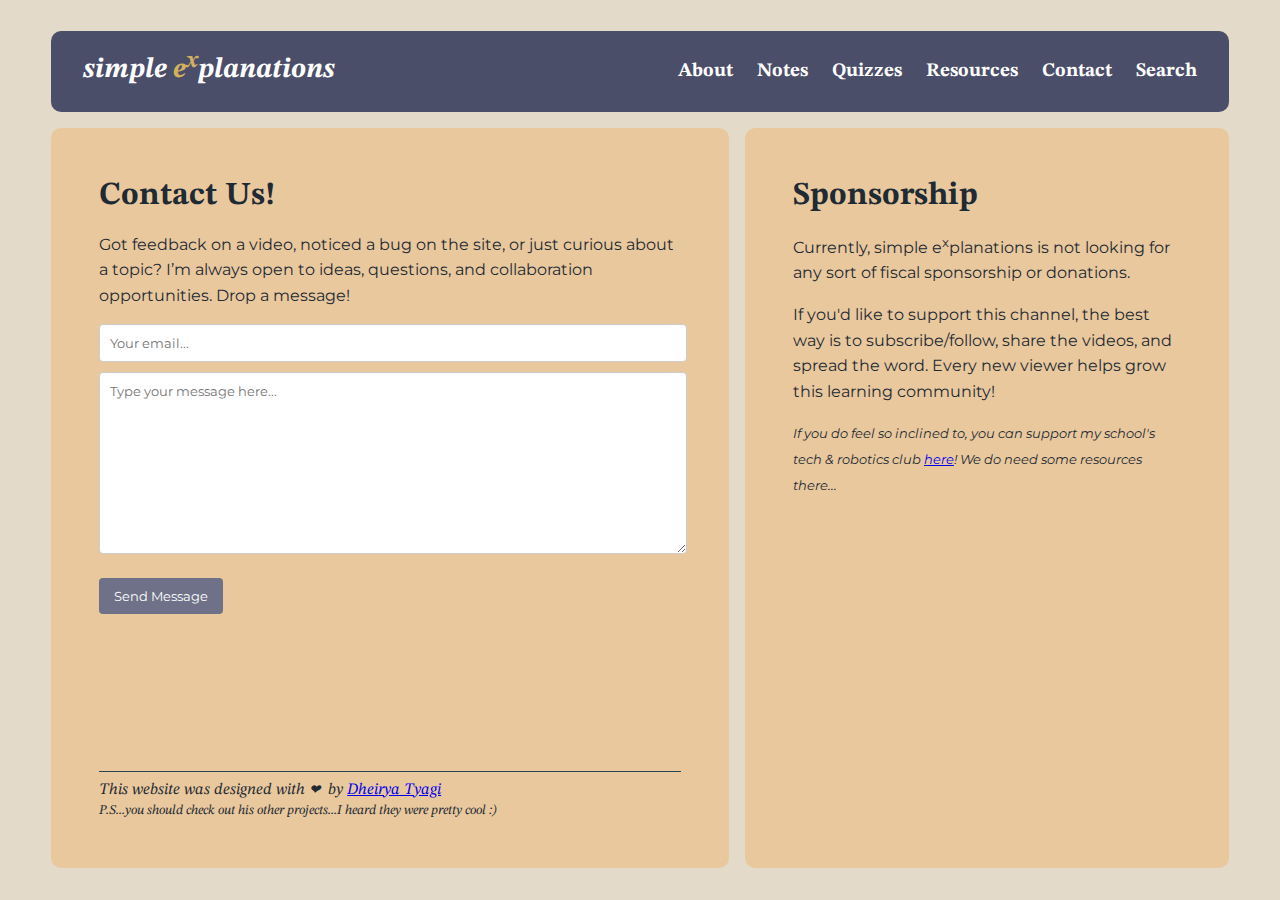
<file: contact.html>
<!doctype html>
<html lang="en">
<head>
    <link rel="preconnect" href="https://fonts.googleapis.com">
    <link rel="preconnect" href="https://fonts.gstatic.com" crossorigin>
    <meta charset="UTF-8">
    <meta name="viewport" content="width=device-width, initial-scale=1.0">
    <title>Contact Simple Explanations</title>
    <meta name="description" content="Contact Dheirya Tyagi, the creator of Simple Explanations. Send feedback, ask questions, suggest new video topics, or collaborate on a STEM project.">
    <meta name="keywords" content="contact STEM educator, Dheirya Tyagi, Simple Explanations contact, feedback, STEM tutoring, video suggestions, collaboration, YouTube education">
    <meta name="author" content="Dheirya Tyagi">
    <meta name="robots" content="index, follow">
    <meta name="language" content="English">
    <meta property="og:title" content="Contact Simple Explanations">
    <meta property="og:description" content="Have feedback or a STEM question? Reach out to Dheirya Tyagi, the creator of Simple Explanations.">
    <meta property="og:type" content="website">
    <meta name="twitter:card" content="summary_large_image">
    <meta name="twitter:title" content="Contact Simple Explanations">
    <meta name="twitter:description" content="Want to collaborate, give feedback, or ask a question? Get in touch with Dheirya Tyagi, founder of Simple Explanations.">
    <link rel="apple-touch-icon" sizes="57x57" href="favicon/apple-icon-57x57.png">
    <link rel="apple-touch-icon" sizes="60x60" href="favicon/apple-icon-60x60.png">
    <link rel="apple-touch-icon" sizes="72x72" href="favicon/apple-icon-72x72.png">
    <link rel="apple-touch-icon" sizes="76x76" href="favicon/apple-icon-76x76.png">
    <link rel="apple-touch-icon" sizes="114x114" href="favicon/apple-icon-114x114.png">
    <link rel="apple-touch-icon" sizes="120x120" href="favicon/apple-icon-120x120.png">
    <link rel="apple-touch-icon" sizes="144x144" href="favicon/apple-icon-144x144.png">
    <link rel="apple-touch-icon" sizes="152x152" href="favicon/apple-icon-152x152.png">
    <link rel="apple-touch-icon" sizes="180x180" href="favicon/apple-icon-180x180.png">
    <link rel="icon" type="image/png" sizes="192x192"  href="favicon/android-icon-192x192.png">
    <link rel="icon" type="image/png" sizes="32x32" href="favicon/favicon-32x32.png">
    <link rel="icon" type="image/png" sizes="96x96" href="favicon/favicon-96x96.png">
    <link rel="icon" type="image/png" sizes="16x16" href="favicon/favicon-16x16.png">
    <meta name="msapplication-TileColor" content="#ffffff">
    <meta name="msapplication-TileImage" content="/ms-icon-144x144.png">
    <meta name="theme-color" content="#ffffff">
    <link rel="stylesheet" href="css/common.css">
    <style>
        #box-1 {
            display: flex;
            flex-direction: column;
        }
        #navbar {
            margin-top: 11px;
        }
        #contact input, #contact textarea {
            width: calc(100% - 1rem);
            padding: 10px;
            margin-bottom: 10px;
            border: 1px solid #ccc;
            border-radius: 4px;
            font-family: 'Montserrat', sans-serif;
        }
        #contact button {
            padding: 10px 15px;
            background-color: #6e7187;
            color: white;
            border: none;
            border-radius: 4px;
            cursor: pointer;
            font-family: 'Montserrat', sans-serif;
        }
        #contact button:hover {
            background-color: #4a4e69;
        }
        @media only screen and (max-width: 1378px) {
            #box-1 {
                flex: 3 !important;
            }
            #box-2 {
                flex: 2 !important;
            }
        }
        div.g-recaptcha {
            margin-bottom: 7.5px;
        }
    </style>
    <link rel="stylesheet" href="https://fonts.googleapis.com/css2?family=Montserrat:ital,wght@0,100..900;1,100..900&family=STIX+Two+Text:ital,wght@0,400..700;1,400..700&display=swap">
    <link rel="stylesheet" href="https://fonts.googleapis.com/icon?family=Material+Icons">
</head>
<body>
    <div id="main">
        <br/>
        <div id="navbar">
            <div id="navbar-top">
                <h2 style="cursor: pointer" onclick="window.open('index.html', '_self')"><i>simple <span class="hero-tan">e<sup>x</sup></span>planations</i></h2>
                <div id="hamburger-menu" onclick="toggleNav()">
                    <span class="material-icons">menu</span>
                </div>
            </div>
            <div id="nav-links-right">
                <a href="about.html">About</a>
                <a href="notes.html">Notes</a>
                <a href="quizzes.html">Quizzes</a>
                <a href="resources.html">Resources</a>
                <a href="contact.html">Contact</a>
                <a href="#" onclick="showSearchBar(event)">Search</a>
            </div>
        </div>
        <div id="main-content">
            <div id="box-1">
                <h1>Contact Us!</h1>
                <p id="textMessage">Got feedback on a video, noticed a bug on the site, or just curious about a topic? I’m always open to ideas, questions, and collaboration opportunities. Drop a message!</p>
                <form id="contact" onsubmit="sendMail(event)">
                    <input maxlength="256" required type="email" id="contact-email" placeholder="Your email..."/>
                    <textarea maxlength="1000" required id="contact-message" rows="10" placeholder="Type your message here..."></textarea>
                    <input type="text" name="name" id="contact-name" style="display: none;" autocomplete="off">
                    <div class="g-recaptcha" data-sitekey="6LfCf9ArAAAAAEVmuJFCu2RV4-QJKorJyfVCRqtu"></div>
                    <button type="submit" id="contact-submit">Send Message</button>
                </form>
                <div class="footer">
                    <hr/>
                    <i>This website was designed with <span style="font-size: 0.85rem">❤</span>&nbsp;&nbsp;by <a href="https://dheirya.is-a.dev" target="_blank">Dheirya Tyagi</a></i>
                    <br/>
                    <i><small>P.S...you should check out his other projects...I heard they were pretty cool :)</small></i>
                </div>
            </div>
            <div id="box-2">
                <h1>Sponsorship</h1>
                <p>Currently, simple e<sup>x</sup>planations is not looking for any sort of fiscal sponsorship or donations.</p>
                <p>If you'd like to support this channel, the best way is to subscribe/follow, share the videos, and spread the word. Every new viewer helps grow this learning community!</p>
                <p><small><i>If you do feel so inclined to, you can support my school's tech & robotics club <a href="https://bhstech.club" target="_blank">here</a>! We do need some resources there...</i></small></p>
            </div>
        </div>
    </div>
    <script src="js/contact.js"></script>
    <script src="js/search.js"></script>
    <script src="https://www.google.com/recaptcha/api.js" async defer></script>
</body>
</html>
</file>
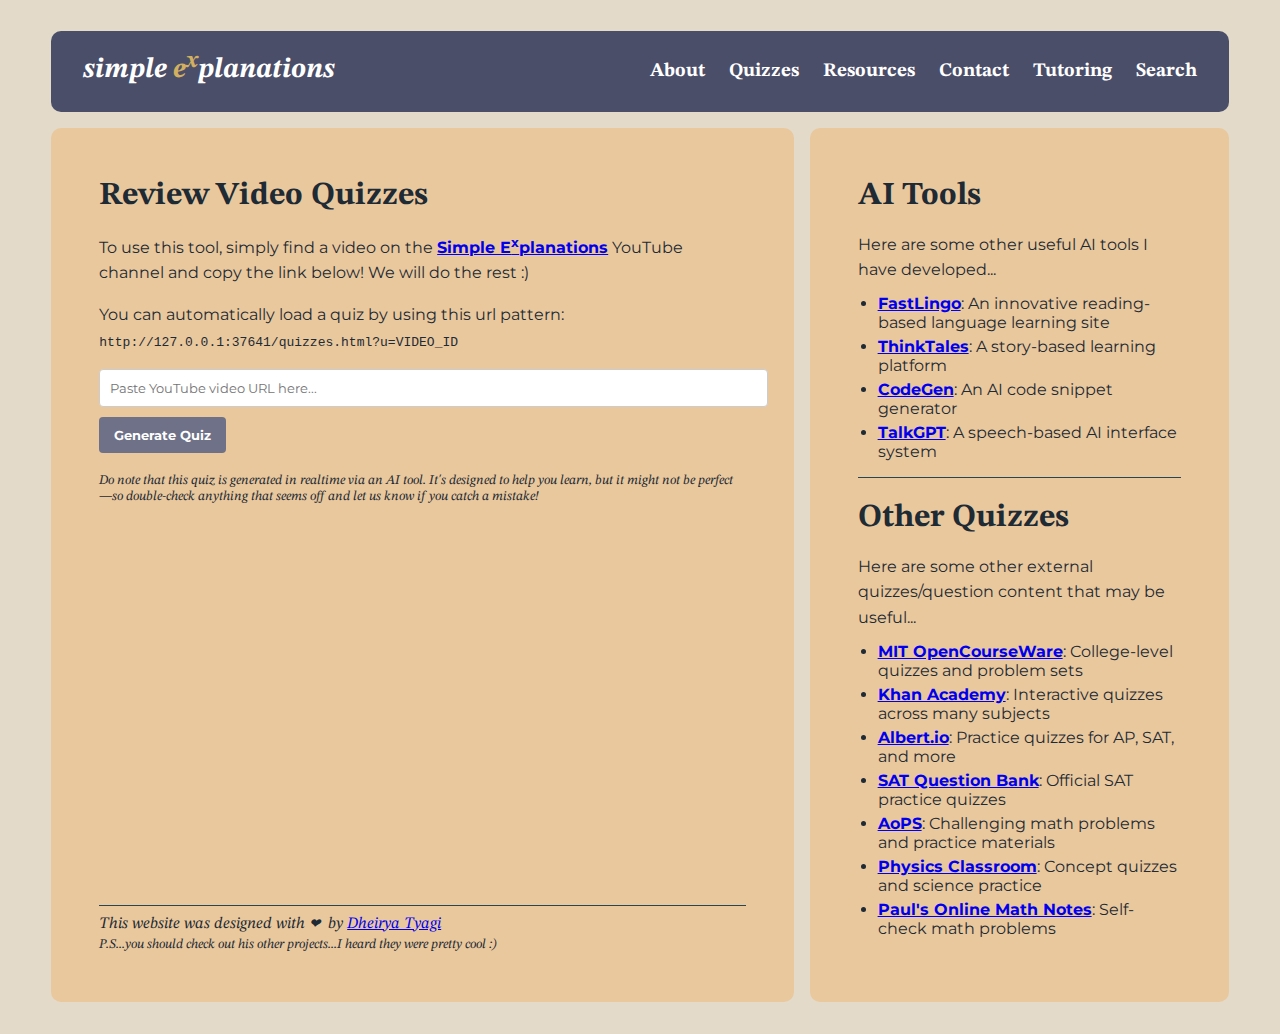
<file: quizzes.html>
<!doctype html>
<html lang="en">
<head>
    <link rel="preconnect" href="https://fonts.googleapis.com">
    <link rel="preconnect" href="https://fonts.gstatic.com" crossorigin>
    <meta charset="UTF-8">
    <meta name="viewport" content="width=device-width, initial-scale=1.0">
    <title>Quizzes from Simple Explanations</title>
    <meta name="description" content="Generate interactive review quizzes for any Simple Explanations YouTube video. Use AI-powered tools to reinforce STEM learning.">
    <meta name="keywords" content="STEM quizzes, video quizzes, AI quizzes, Dheirya Tyagi, Simple Explanations, YouTube quiz generator, AP practice, SAT review, learning tools, interactive STEM, coding quizzes">
    <meta name="author" content="Dheirya Tyagi">
    <meta name="robots" content="index, follow">
    <meta name="language" content="English">
    <meta property="og:title" content=">Quizzes from Simple Explanations">
    <meta property="og:description" content="Paste a video link and generate a custom quiz! Reinforce learning with AI-generated review questions for any Simple Explanations video.">
    <meta property="og:type" content="website">
    <meta name="twitter:card" content="summary_large_image">
    <meta name="twitter:title" content="Quizzes from Simple Explanations">
    <meta name="twitter:description" content="Automatically create quizzes from YouTube videos to review STEM topics effectively. Just paste a video link and learn smarter.">
    <link rel="apple-touch-icon" sizes="57x57" href="favicon/apple-icon-57x57.png">
    <link rel="apple-touch-icon" sizes="60x60" href="favicon/apple-icon-60x60.png">
    <link rel="apple-touch-icon" sizes="72x72" href="favicon/apple-icon-72x72.png">
    <link rel="apple-touch-icon" sizes="76x76" href="favicon/apple-icon-76x76.png">
    <link rel="apple-touch-icon" sizes="114x114" href="favicon/apple-icon-114x114.png">
    <link rel="apple-touch-icon" sizes="120x120" href="favicon/apple-icon-120x120.png">
    <link rel="apple-touch-icon" sizes="144x144" href="favicon/apple-icon-144x144.png">
    <link rel="apple-touch-icon" sizes="152x152" href="favicon/apple-icon-152x152.png">
    <link rel="apple-touch-icon" sizes="180x180" href="favicon/apple-icon-180x180.png">
    <link rel="icon" type="image/png" sizes="192x192"  href="favicon/android-icon-192x192.png">
    <link rel="icon" type="image/png" sizes="32x32" href="favicon/favicon-32x32.png">
    <link rel="icon" type="image/png" sizes="96x96" href="favicon/favicon-96x96.png">
    <link rel="icon" type="image/png" sizes="16x16" href="favicon/favicon-16x16.png">
    <meta name="msapplication-TileColor" content="#ffffff">
    <meta name="msapplication-TileImage" content="/ms-icon-144x144.png">
    <meta name="theme-color" content="#ffffff">
    <link rel="stylesheet" href="css/common.css">
    <link rel="stylesheet" href="css/quiz.css">
    <link rel="stylesheet" href="https://fonts.googleapis.com/css2?family=Montserrat:ital,wght@0,100..900;1,100..900&family=STIX+Two+Text:ital,wght@0,400..700;1,400..700&display=swap">
    <link rel="stylesheet" href="https://fonts.googleapis.com/icon?family=Material+Icons">
</head>
<body>
    <div id="main">
        <br/>
        <div id="navbar">
            <div id="navbar-top">
                <h2 style="cursor: pointer" onclick="window.open('index.html', '_self')"><i>simple <span class="hero-tan">e<sup>x</sup></span>planations</i></h2>
                <div id="hamburger-menu" onclick="toggleNav()">
                    <span class="material-icons">menu</span>
                </div>
            </div>
            <div id="nav-links-right">
                <a href="about.html">About</a>
                <a href="quizzes.html">Quizzes</a>
                <a href="resources.html">Resources</a>
                <a href="contact.html">Contact</a>
                <a href="https://schoolhouse.world/u/dheirya" target="_blank">Tutoring</a>
                <a href="#" onclick="showSearchBar(event)">Search</a>
            </div>
        </div>
        <div id="main-content">
            <div id="box-1">
                <h1 id="quizText">Review Video Quizzes</h1>
                <div id="preQuiz">
                    <p>To use this tool, simply find a video on the <a href="https://youtube.com/@dheirya/videos" target="_blank"><b>Simple E<sup>x</sup>planations</b></a> YouTube channel and copy the link below! We will do the rest :)</p>
                    <p>You can automatically load a quiz by using this url pattern: <kbd><span id="siteName">https://simpleexplantions.org</span>/quizzes.html?u=VIDEO_ID</kbd></p>
                    <script>document.getElementById("siteName").innerText = window.location.origin;</script>
                    <form id="generate-quiz" onsubmit="generateQuiz(event)">
                        <input maxlength="256" required type="text" id="video-url" placeholder="Paste YouTube video URL here..."/>
                        <button type="submit"><b>Generate Quiz</b></button>
                    </form>
                </div>
                <br/>
                <small><i>Do note that this quiz is generated in realtime via an AI tool. It's designed to help you learn, but it might not be perfect—so double-check anything that seems off and let us know if you catch a mistake!</i></small>
                <div class="footer" id="footer">
                    <hr/>
                    <i>This website was designed with <span style="font-size: 0.85rem">❤</span>&nbsp;&nbsp;by <a href="https://dheirya.is-a.dev" target="_blank">Dheirya Tyagi</a></i>
                    <br/>
                    <i><small>P.S...you should check out his other projects...I heard they were pretty cool :)</small></i>
                </div>
            </div>
            <div id="box-2">
                <h1>AI Tools</h1>
                <p>Here are some other useful AI tools I have developed...</p>
                <ul class="mUL">
                    <li><a href="https://www.youtube.com/watch?v=JCzjd4akr_M" target="_blank"><b>FastLingo</b></a>: An innovative reading-based language learning site</li>
                    <li><a href="https://www.youtube.com/watch?v=FA9hQ6gMCP0" target="_blank"><b>ThinkTales</b></a>: A story-based learning platform</li>
                    <li><a href="https://replit.com/@dheiryat/CodeGen-An-AI-Based-Code-Generating-Site?v=1#index.html" target="_blank"><b>CodeGen</b></a>: An AI code snippet generator</li>
                    <li><a href="https://replit.com/@dheiryat/TalkGPT-Talking-Genie-Personal-Talker?v=1#README.md" target="_blank"><b>TalkGPT</b></a>: A speech-based AI interface system</li>
                </ul>
                <hr/>
                <h1 style="margin-top: 20px">Other Quizzes</h1>
                <p>Here are some other external quizzes/question content that may be useful...</p>
                <ul class="mUL">
                    <li><a href="https://ocw.mit.edu" target="_blank"><b>MIT OpenCourseWare</b></a>: College-level quizzes and problem sets</li>
                    <li><a href="https://khanacademy.org" target="_blank"><b>Khan Academy</b></a>: Interactive quizzes across many subjects</li>
                    <li><a href="https://albert.io" target="_blank"><b>Albert.io</b></a>: Practice quizzes for AP, SAT, and more</li>
                    <li><a href="https://satsuitequestionbank.collegeboard.org" target="_blank"><b>SAT Question Bank</b></a>: Official SAT practice quizzes</li>
                    <li><a href="https://artofproblemsolving.com" target="_blank"><b>AoPS</b></a>: Challenging math problems and practice materials</li>
                    <li><a href="https://www.physicsclassroom.com" target="_blank"><b>Physics Classroom</b></a>: Concept quizzes and science practice</li>
                    <li><a href="https://tutorial.math.lamar.edu" target="_blank"><b>Paul's Online Math Notes</b></a>: Self-check math problems</li>
                </ul>
            </div>
        </div>
    </div>
    <script src="js/quiz.js"></script>
    <script src="js/search.js"></script>
</body>
</html>
</file>
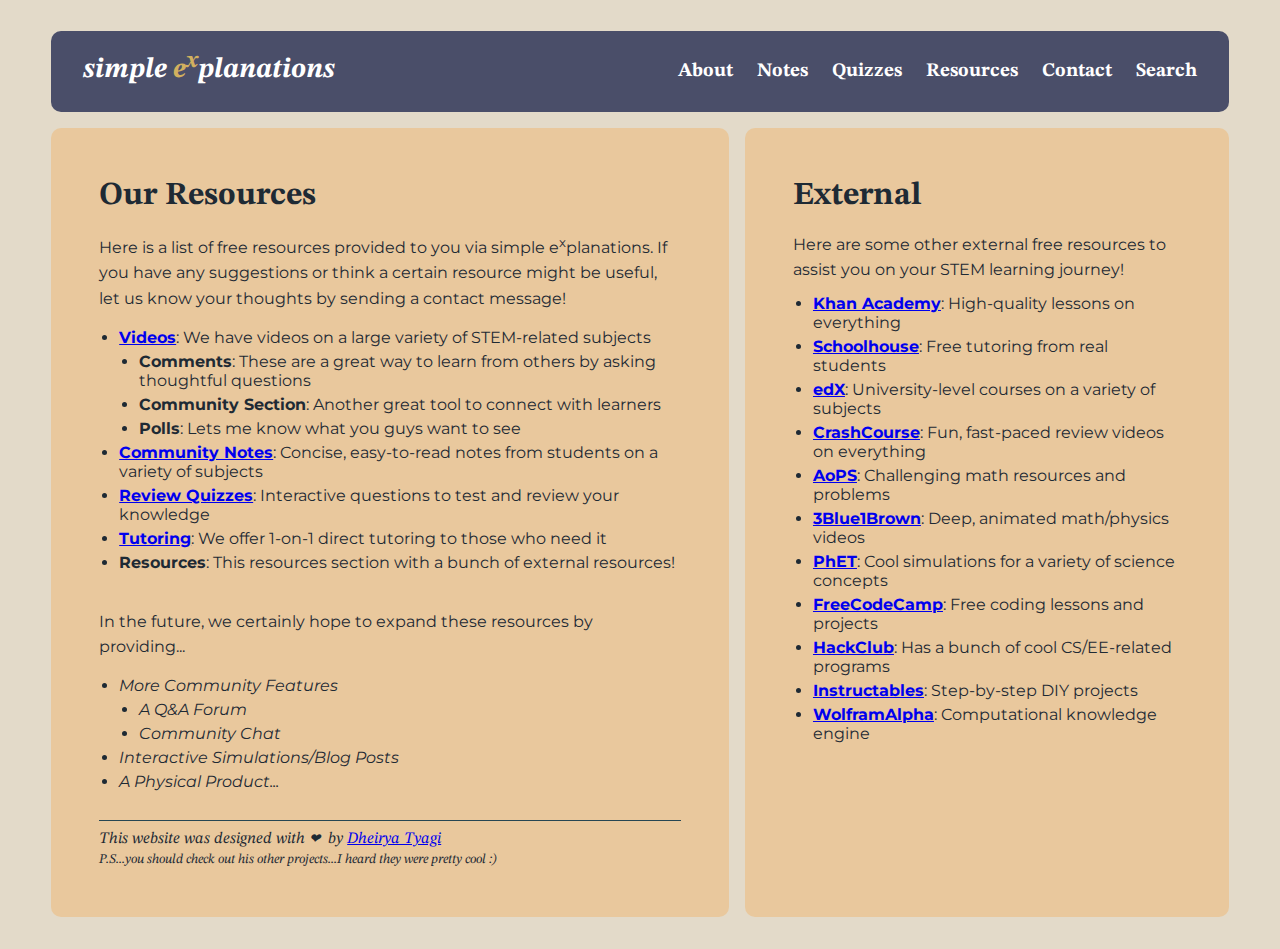
<file: resources.html>
<!doctype html>
<html lang="en">
<head>
    <link rel="preconnect" href="https://fonts.googleapis.com">
    <link rel="preconnect" href="https://fonts.gstatic.com" crossorigin>
    <meta charset="UTF-8">
    <meta name="viewport" content="width=device-width, initial-scale=1.0">
    <title>Resources on Simple Explanations</title>
    <meta name="description" content="Curated free STEM resources from Simple Explanations including videos, quizzes, tutoring links, and external tools to boost your learning.">
    <meta name="keywords" content="STEM resources, free learning tools, math resources, science resources, AP prep, coding tutorials, schoolhouse.world, Simple Explanations, Dheirya Tyagi, physics simulations, SAT practice, educational videos, tutoring">
    <meta name="author" content="Dheirya Tyagi">
    <meta name="robots" content="index, follow">
    <meta name="language" content="English">
    <meta property="og:title" content="Resources on Simple Explanations">
    <meta property="og:description" content="Access free videos, quizzes, tutoring links, and top external STEM resources all in one place. Empower your learning journey!">
    <meta property="og:type" content="website">
    <meta name="twitter:card" content="summary_large_image">
    <meta name="twitter:title" content="Resources on Simple Explanations">
    <meta name="twitter:description" content="Find curated tools, videos, and links to help you master STEM subjects. Everything’s free and built for students like you.">
    <link rel="apple-touch-icon" sizes="57x57" href="favicon/apple-icon-57x57.png">
    <link rel="apple-touch-icon" sizes="60x60" href="favicon/apple-icon-60x60.png">
    <link rel="apple-touch-icon" sizes="72x72" href="favicon/apple-icon-72x72.png">
    <link rel="apple-touch-icon" sizes="76x76" href="favicon/apple-icon-76x76.png">
    <link rel="apple-touch-icon" sizes="114x114" href="favicon/apple-icon-114x114.png">
    <link rel="apple-touch-icon" sizes="120x120" href="favicon/apple-icon-120x120.png">
    <link rel="apple-touch-icon" sizes="144x144" href="favicon/apple-icon-144x144.png">
    <link rel="apple-touch-icon" sizes="152x152" href="favicon/apple-icon-152x152.png">
    <link rel="apple-touch-icon" sizes="180x180" href="favicon/apple-icon-180x180.png">
    <link rel="icon" type="image/png" sizes="192x192"  href="favicon/android-icon-192x192.png">
    <link rel="icon" type="image/png" sizes="32x32" href="favicon/favicon-32x32.png">
    <link rel="icon" type="image/png" sizes="96x96" href="favicon/favicon-96x96.png">
    <link rel="icon" type="image/png" sizes="16x16" href="favicon/favicon-16x16.png">
    <meta name="msapplication-TileColor" content="#ffffff">
    <meta name="msapplication-TileImage" content="/ms-icon-144x144.png">
    <meta name="theme-color" content="#ffffff">
    <link rel="stylesheet" href="css/common.css">
    <style>
        #box-1 {
            display: flex;
            flex-direction: column;
        }
        #navbar {
            margin-top: 11px;
        }
        ul {
            padding: 0 0 0 20px;
            list-style-type: disc;
            font-family: 'Montserrat', sans-serif;
        }
        .mUL {
            margin-top: -5px;
        }
        ul li {
            margin: 5px 0;
        }
        #box-1 {
            flex: 2 !important;
        }
        #box-2 {
            flex: 1 !important;
        }
        @media only screen and (max-width: 1378px) {
            #box-1 {
                flex: 3 !important;
            }
            #box-2 {
                flex: 2 !important;
            }
        }
    </style>
    <link rel="stylesheet" href="https://fonts.googleapis.com/css2?family=Montserrat:ital,wght@0,100..900;1,100..900&family=STIX+Two+Text:ital,wght@0,400..700;1,400..700&display=swap">
    <link rel="stylesheet" href="https://fonts.googleapis.com/icon?family=Material+Icons">
</head>
<body>
    <div id="main">
        <br/>
        <div id="navbar">
            <div id="navbar-top">
                <h2 style="cursor: pointer" onclick="window.open('index.html', '_self')"><i>simple <span class="hero-tan">e<sup>x</sup></span>planations</i></h2>
                <div id="hamburger-menu" onclick="toggleNav()">
                    <span class="material-icons">menu</span>
                </div>
            </div>
            <div id="nav-links-right">
                <a href="about.html">About</a>
                <a href="notes.html">Notes</a>
                <a href="quizzes.html">Quizzes</a>
                <a href="resources.html">Resources</a>
                <a href="contact.html">Contact</a>
                <a href="#" onclick="showSearchBar(event)">Search</a>
            </div>
        </div>
        <div id="main-content">
            <div id="box-1">
                <h1>Our Resources</h1>
                <p>Here is a list of free resources provided to you via simple e<sup>x</sup>planations. If you have any suggestions or think a certain resource might be useful, let us know your thoughts by sending a contact message!</p>
                <ul class="mUL">
                    <li><a href="https://youtube.com/@dheirya" target="_blank"><b>Videos</b></a>: We have videos on a large variety of STEM-related subjects</li>
                    <ul>
                        <li><b>Comments</b>: These are a great way to learn from others by asking thoughtful questions</li>
                        <li><b>Community Section</b>: Another great tool to connect with learners</li>
                        <li><b>Polls</b>: Lets me know what you guys want to see</li>
                    </ul>
                    <li><a href="notes.html"><b>Community Notes</b></a>: Concise, easy-to-read notes from students on a variety of subjects</li>
                    <li><a href="quizzes.html"><b>Review Quizzes</b></a>: Interactive questions to test and review your knowledge</li>
                    <li><a href="https://schoolhouse.world/u/dheirya" target="_blank"><b>Tutoring</b></a>: We offer 1-on-1 direct tutoring to those who need it</li>
                    <li><a><b>Resources</b></a>: This resources section with a bunch of external resources!</li>
                </ul>
                <p>In the future, we certainly hope to expand these resources by providing...</p>
                <ul class="mUL">
                    <li><i>More Community Features</i></li>
                    <ul>
                        <li><i>A Q&A Forum</i></li>
                        <li><i>Community Chat</i></li>
                    </ul>
                    <li><i>Interactive Simulations/Blog Posts</i></li>
                    <li><i>A Physical Product...</i></li>
                </ul>
                <div class="footer">
                    <hr/>
                    <i>This website was designed with <span style="font-size: 0.85rem">❤</span>&nbsp;&nbsp;by <a href="https://dheirya.is-a.dev" target="_blank">Dheirya Tyagi</a></i>
                    <br/>
                    <i><small>P.S...you should check out his other projects...I heard they were pretty cool :)</small></i>
                </div>
            </div>
            <div id="box-2">
                <h1>External</h1>
                <p>Here are some other external free resources to assist you on your STEM learning journey!</p>
                <ul class="mUL">
                    <li><a href="https://khanacademy.org" target="_blank"><b>Khan Academy</b></a>: High-quality lessons on everything</li>
                    <li><a href="https://schoolhouse.world" target="_blank"><b>Schoolhouse</b></a>: Free tutoring from real students</li>
                    <li><a href="https://edx.org" target="_blank"><b>edX</b></a>: University-level courses on a variety of subjects</li>
                    <li><a href="https://www.youtube.com/user/crashcourse" target="_blank"><b>CrashCourse</b></a>: Fun, fast-paced review videos on everything</li>
                    <li><a href="https://artofproblemsolving.com" target="_blank"><b>AoPS</b></a>: Challenging math resources and problems</li>
                    <li><a href="https://www.youtube.com/@3blue1brown" target="_blank"><b>3Blue1Brown</b></a>: Deep, animated math/physics videos</li>
                    <li><a href="https://phet.colorado.edu" target="_blank"><b>PhET</b></a>: Cool simulations for a variety of science concepts</li>
                    <li><a href="https://www.freecodecamp.org" target="_blank"><b>FreeCodeCamp</b></a>: Free coding lessons and projects</li>
                    <li><a href="https://toolbox.hackclub.com" target="_blank"><b>HackClub</b></a>: Has a bunch of cool CS/EE-related programs</li>
                    <li><a href="https://www.instructables.com" target="_blank"><b>Instructables</b></a>: Step-by-step DIY projects</li>
                    <li><a href="https://www.wolframalpha.com" target="_blank"><b>WolframAlpha</b></a>: Computational knowledge engine</li>
                </ul>
            </div>
        </div>
    </div>
    <script src="js/search.js"></script>
</body>
</html>
</file>
<file: css/common.css>
html, body {
    margin: 0;
    padding: 0;
    font-family: "STIX Two Text", serif;
    max-width: 100%;
    background-color: #E3DAC9;
    scroll-behavior: smooth;
}
#navbar {
    width: calc(100% - 4rem);
    background-color: #4a4e69;
    color: white;
    display: flex;
    border-radius: 10px;
    padding: 0 2rem;
    top: 1rem;
    z-index: 100;
}
#nav-links-right {
    margin-left: auto;
    display: flex;
    gap: 1.5rem;
    margin-top: auto;
    margin-bottom: auto;
}
#nav-links-right a {
    color: white;
    text-decoration: none;
    font-weight: bold;
    font-size: 1.2rem;
}
#nav-links-right a:hover {
    text-decoration: underline;
}
#navbar h2 {
    font-family: 'STIX Two Text', serif;
    font-weight: 700;
    font-size: 1.75rem;
    margin-top: 15px;
    color: white;
}
#main-content {
    color: #1e2a34;
}
#main-content p {
    font-family: "Montserrat", sans-serif;
    color: #1e2a34;
    line-height: 1.6;
}
#main {
    margin: 0 4%;
}
#main-content {
    display: flex;
    min-height: calc(100vh - 7rem);
}
#box-1 {
    flex: 3;
    background-color: #e9c89d;
    padding: 3rem;
    margin: 1rem 0.5rem 2rem 0;
    border-radius: 10px;
}
#box-2 {
    flex: 1;
    background-color: #e9c89d;
    padding: 3rem;
    margin: 1rem 0 2rem 0.5rem;
    border-radius: 10px;
}
.hero-tan {
    color: #d2b05f;
}
.fancy {
    font-family: cursive;
    font-style: italic;
    color: #4a4e69;
    font-weight: 700;
}
#main h1 {
    margin: 0;
}
hr {
    border: none;
    border-top: 1px solid #264653;
}
.footer {
    margin-top: auto;
}
#search-bar {
    display: flex;
    width: 100%;
    margin: 22px 0;
}
#search-bar input {
    flex-grow: 1;
    padding: 8px;
    font-size: 1rem;
    border: none;
    font-family: "Montserrat", sans-serif;
}
#search-bar button {
    padding: 8px 12px;
    font-size: 1rem;
    background-color: #555;
    color: white;
    border: none;
    cursor: pointer;
    font-family: "Montserrat", sans-serif;
}
#search-bar button:first-child {
    border-radius: 6px 0 0 6px;
    background-color: #888;
}
#search-bar button:last-child {
    border-radius: 0 6px 6px 0;
    background-color: #bd9e56;
}
#search-bar button:hover {
    filter: brightness(1.2);
}
#hamburger-menu {
    display: none;
    cursor: pointer;
    margin-left: auto;
    gap: 1.5rem;
    margin-top: auto;
    margin-bottom: auto;
}
#hamburger-menu span {
    font-size: 2.25rem;
}
@media only screen and (max-width: 1000px) {
    #navbar {
        display: flex;
        flex-direction: column;
        align-items: flex-start;
    }
    #navbar-top {
        display: flex;
        justify-content: space-between;
        align-items: center;
        width: 100%;
    }
    #nav-links-right {
        display: none;
        flex-direction: column;
        width: 100%;
        margin-bottom: 1.5rem;
    }
    #nav-links-right a {
        border-bottom: 1px solid #fff;
    }
    #hamburger-menu {
        display: flex;
    }
    #main-content {
        flex-direction: column;
    }
    #box-1, #box-2 {
        width: calc(100% - 6rem);
        margin: 1rem 0 0 0;
    }
    #box-2 {
        margin-bottom: 1rem;
    }
    .footer {
        margin-top: 0.5rem;
    }
}
@media only screen and (max-width: 768px) {
    #box-1, #box-2 {
        padding: 2rem;
        width: calc(100% - 4rem);
    }
}
@media only screen and (max-width: 428px) {
    #navbar h2 {
        font-size: 1.5rem;
    }
    #navbar {
        width: calc(100% - 4rem);
    }
    #hamburger-menu span {
        font-size: 2rem;
    }
}
</file>
<file: css/quiz.css>
#box-1 {
    display: flex;
    flex-direction: column;
}
#navbar {
    margin-top: 11px;
}
form input, form textarea {
    width: 100%;
    padding: 10px;
    margin-bottom: 10px;
    border: 1px solid #ccc;
    border-radius: 4px;
    font-family: 'Montserrat', sans-serif;
}
form button {
    padding: 10px 15px;
    background-color: #6e7187;
    color: white;
    border: none;
    border-radius: 4px;
    cursor: pointer;
    font-family: 'Montserrat', sans-serif;
}
form button:hover {
    background-color: #4a4e69;
}
.quizOption {
    display: block;
    margin: 5px 0;
    padding: 10px;
    background-color: #f0f0f0;
    border: none;
    border-radius: 4px;
    cursor: pointer;
    font-family: 'Montserrat', sans-serif;
}
.quiz {
    margin: 15px 0 25px 0;
}
.quizzes {
    margin: 5px 20px;
}
.quizOptions {
    display: grid;
    grid-template-columns: repeat(2, 1fr);
    gap: 10px;
    margin: 10px 0;
}
.quizOption {
    margin: 0;
    width: 100%;
    text-align: left;
}
.colorA { background-color: #d6e4ff; }
.colorB { background-color: #ffe8cc; }
.colorC { background-color: #e0ffe0; }
.colorD { background-color: #fff3cd; }
.quizOption {
    transition: 0.2s ease;
    font-size: .8rem;
}
.quizOption:hover {
    transform: scale(1.02);
    filter: brightness(1.1);
}
.quizOption.selected {
    background-color: #6e7187;
    color: white;
    font-weight: bold;
}
.submit {
    padding: 10px 15px;
    background-color: #6e7187;
    color: white;
    border: none;
    border-radius: 4px;
    cursor: pointer;
    font-family: 'Montserrat', sans-serif;
    font-weight: bold;
}
.correctColor {
    color: #28a745;
}
.wrongColor {
    color: #dc3545;
}
.liAnswer {
    margin: 2.5px 0 25px 0;
}
.mUL {
    margin-top: -5px;
    padding: 0 0 0 20px;
    list-style-type: disc;
    font-family: 'Montserrat', sans-serif;
}
.mUL li {
    margin: 5px 0;
}
#box-1 {
    flex: 2 !important;
}
#box-2 {
    flex: 1 !important;
}
</file>
